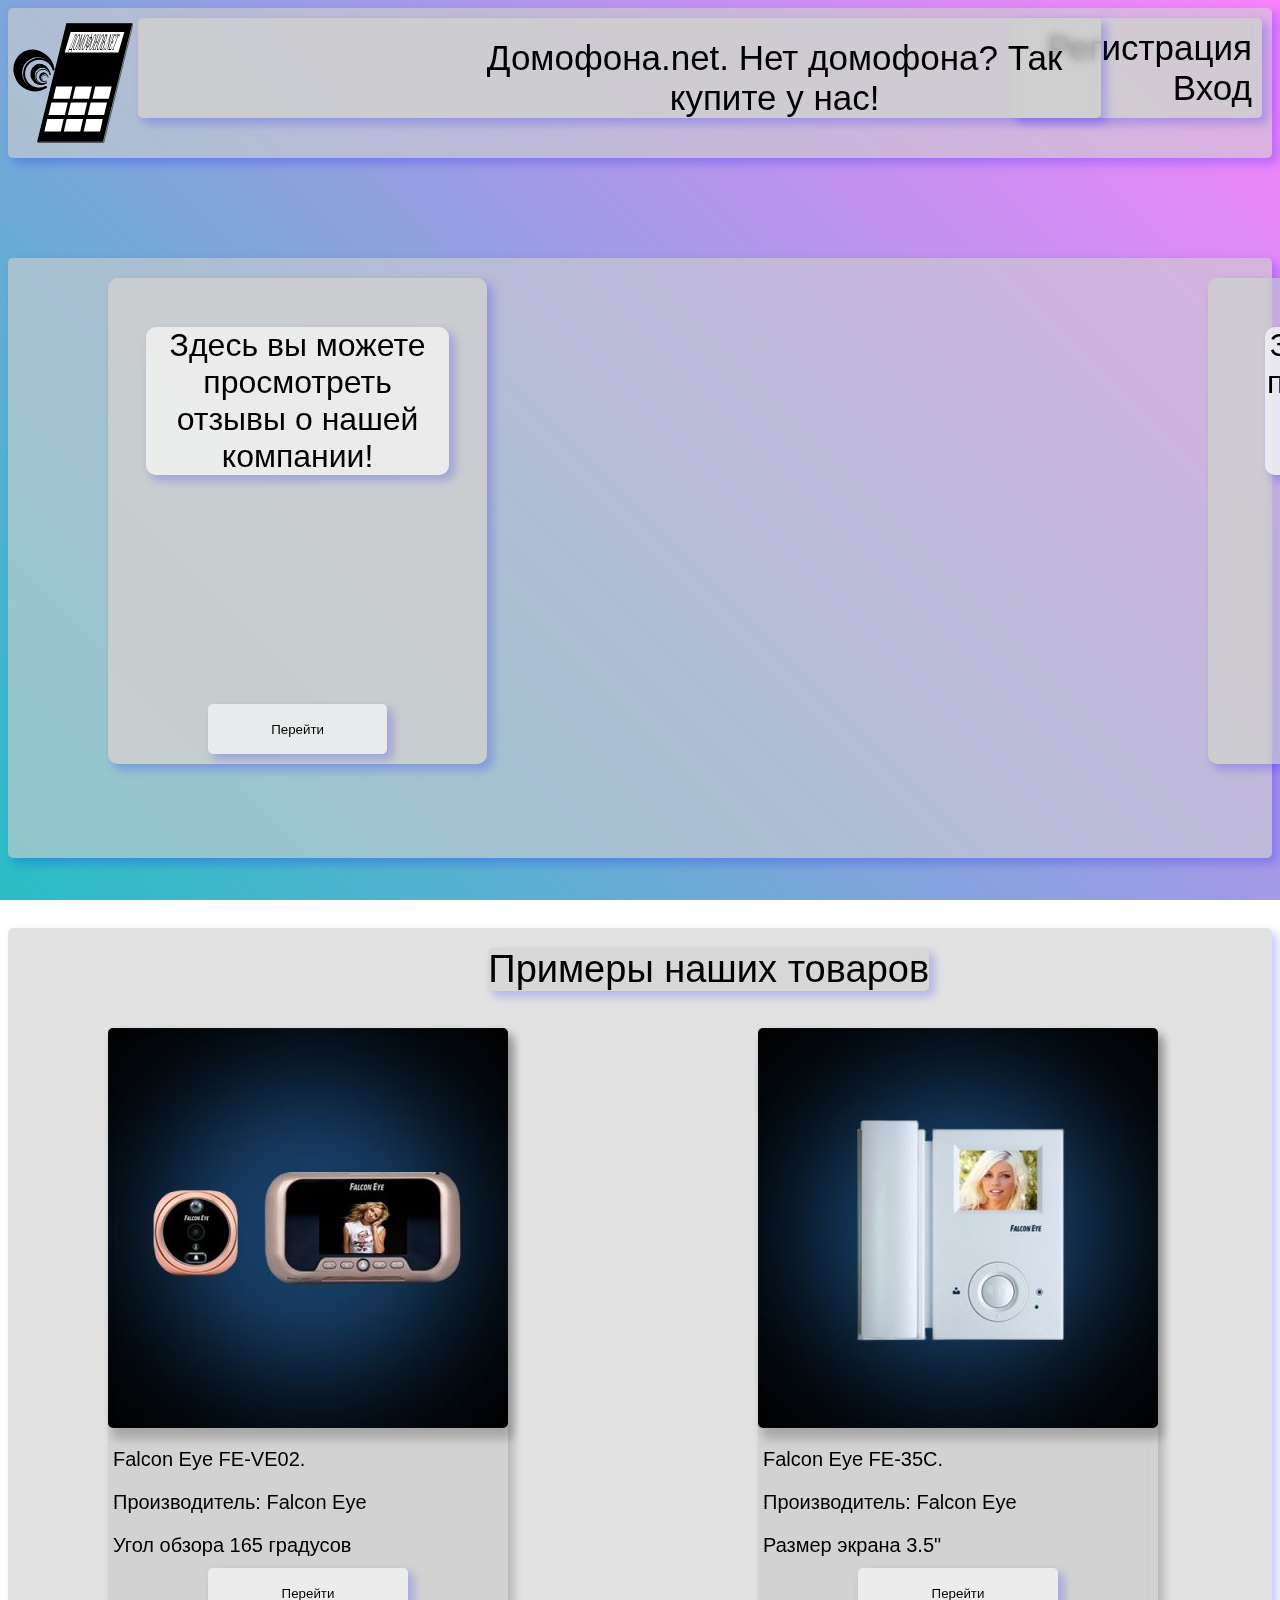
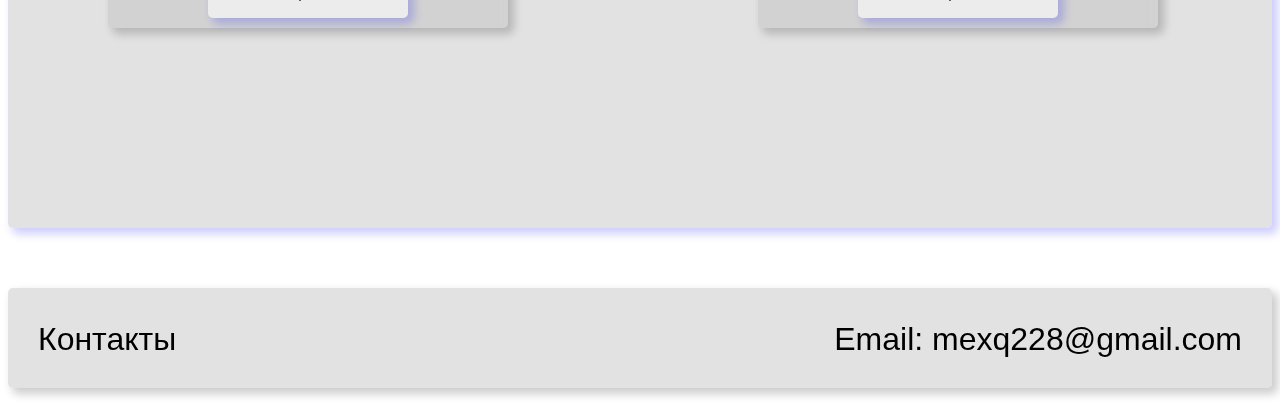
<file: index.html>
<!DOCTYPE HTML> 
<html lang=”ru”> 
		<head>
			<title> Домофона.net </title>
			<meta charset="utf-8">
			<meta name="vievport" content="width=device-width, initial-scale=1">
			<link rel="stylesheet" href="style/glavnayastil.css">
		</head>
	<body>
		<header class="boshka"> 
			<div class="logo_container">
				<a href="index.html"><img class="logo" src="pictures/logo.svg"></a>
			</div>
			<div class="avtor"> 
				<a class="reg" href="vhod/formarega.html"> Регистрация </a>
				<a class="vhod" href="vhod/formavhoda.html"> Вход </a> 
			</div>
			<div class="lozung_container">
				<a class="lozung">Домофона.net. Нет домофона? Так купите у нас!</a>
			</div>
		</header>
		
		<div class="baza">		
				<div class="otzivy">
					<div class="pereyti">
						<a href="otzivy.html"><button class="pnu"><span>Перейти</span></button></a>
					</div>
					<div class="vranye">
						Здесь вы можете просмотреть отзывы о нашей компании!
					</div>
				</div>
				<div class="uslugi">
					<div class="stuff">
						Здесь вы можете приобрести наши товары или услуги!
					</div>
					<a href="tovary.html"><button class="pnu"><span>Перейти</span></button></a>
				</div>
		</div>
	<div class="drugayabaza">
		<div class="examples-block"><a class="stuff-examples">Примеры наших товаров</a></div>
		<div class="stuff-1">
			<a class="about">Falcon Eye FE-VE02. <p>Производитель: Falcon Eye <p></p>Угол обзора 165 градусов</p>
			</a>
			<button class="pnu"><span>Перейти</span></button>
			<img class="stuff-foto"  title="Falcon Eye FE-VE02" src="pictures/1.jpg">
		</div>
		<div class="stuff-2">
			<a class="about-2">Falcon Eye FE-35С. <p>Производитель: Falcon Eye</p>  Размер экрана 3.5"</a>
			<button class="pnu"><span>Перейти</span></button>
			<img class="stuff-foto-2"  title="Falcon Eye FE-35С" src="pictures/2.jpg">
		</div>
		<div class="stuff-3">
			<a class="about-3">Falcon Eye FE-71С. <p>Производитель: Falcon Eye</p>  Размер экрана 7"</a>
			<button class="pnu"><span>Перейти</span></button>
			<img class="stuff-foto-3"  title="Falcon Eye FE-71C" src="pictures/3.jpg">
		</div>
	</div>
		<div class="podval_container">
			<footer class="podval">
				<div class="contacts_container">
					<a class="contacts" href="contacts.html">Контакты</a>
				</div>
				<div class="mail_container">
					<a class="mail" href="mailto:mexq228@gmail.com">Email: mexq228@gmail.com</a>
				</div>
			</footer>
		</div>
	</body>
</html>
</file>
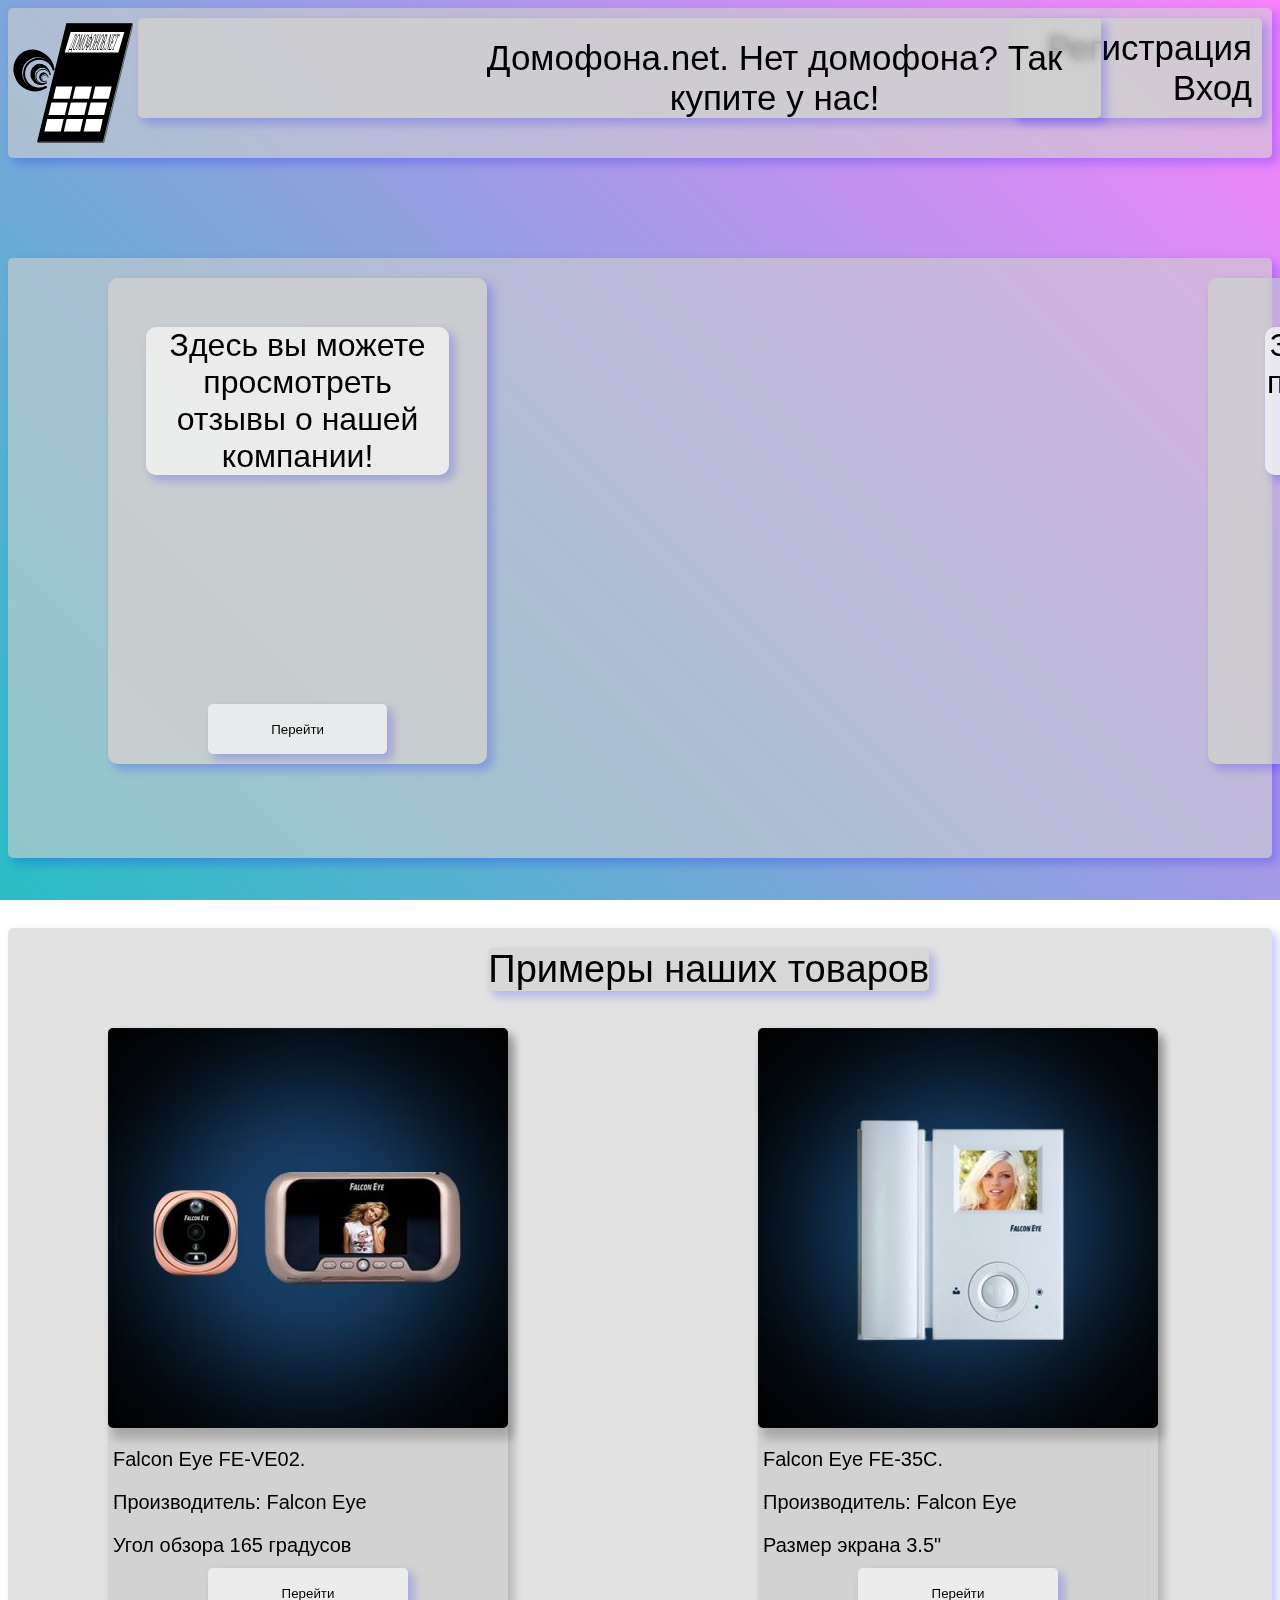
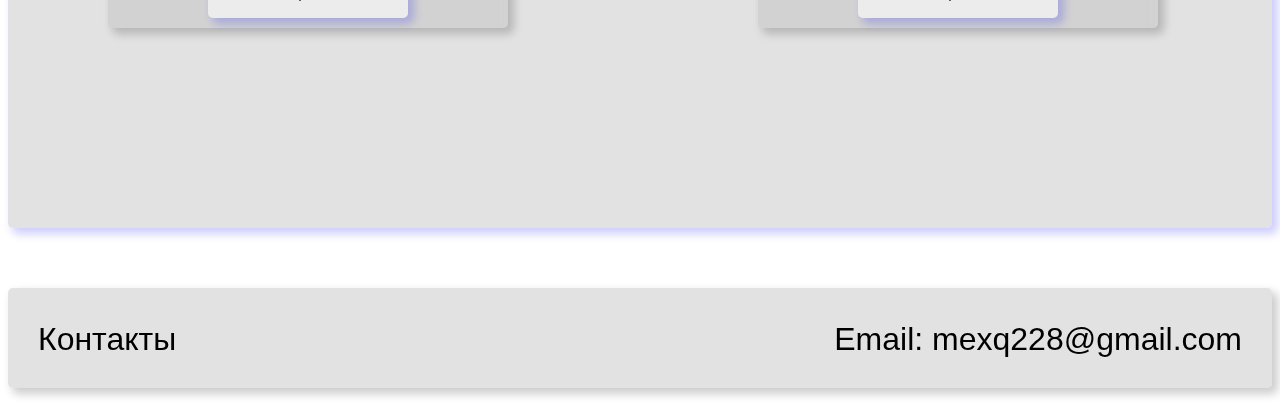
<file: glavnaya.html>
<!DOCTYPE HTML> 
<html lang=”ru”> 
		<head>
			<title> Домофона.net </title>
			<meta charset="utf-8">
			<meta name="vievport" content="width=device-width, initial-scale=1">
			<link rel="stylesheet" href="style/glavnayastil.css">
		</head>
	<body>
		<header class="boshka"> 
			<div class="logo_container">
				<a href="glavnaya.html"><img class="logo" src="pictures/logo.svg"></a>
			</div>
			<div class="avtor"> 
				<a class="reg" href="vhod/formarega.html"> Регистрация </a>
				<a class="vhod" href="vhod/formavhoda.html"> Вход </a> 
			</div>
			<div class="lozung_container">
				<a class="lozung">Домофона.net. Нет домофона? Так купите у нас!</a>
			</div>
		</header>
		
		<div class="baza">		
				<div class="otzivy">
					<div class="pereyti">
						<a href="otzivy.html"><button class="pnu"><span>Перейти</span></button></a>
					</div>
					<div class="vranye">
						Здесь вы можете просмотреть отзывы о нашей компании!
					</div>
				</div>
				<div class="uslugi">
					<div class="stuff">
						Здесь вы можете приобрести наши товары или услуги!
					</div>
					<a href="tovary.html"><button class="pnu"><span>Перейти</span></button></a>
				</div>
		</div>
	<div class="drugayabaza">
		<div class="examples-block"><a class="stuff-examples">Примеры наших товаров</a></div>
		<div class="stuff-1">
			<a class="about">Falcon Eye FE-VE02. <p>Производитель: Falcon Eye <p></p>Угол обзора 165 градусов</p>
			</a>
			<button class="pnu"><span>Перейти</span></button>
			<img class="stuff-foto"  title="Falcon Eye FE-VE02" src="pictures/1.jpg">
		</div>
		<div class="stuff-2">
			<a class="about-2">Falcon Eye FE-35С. <p>Производитель: Falcon Eye</p>  Размер экрана 3.5"</a>
			<button class="pnu"><span>Перейти</span></button>
			<img class="stuff-foto-2"  title="Falcon Eye FE-35С" src="pictures/2.jpg">
		</div>
		<div class="stuff-3">
			<a class="about-3">Falcon Eye FE-71С. <p>Производитель: Falcon Eye</p>  Размер экрана 7"</a>
			<button class="pnu"><span>Перейти</span></button>
			<img class="stuff-foto-3"  title="Falcon Eye FE-71C" src="pictures/3.jpg">
		</div>
	</div>
		<div class="podval_container">
			<footer class="podval">
				<div class="contacts_container">
					<a class="contacts" href="contacts.html">Контакты</a>
				</div>
				<div class="mail_container">
					<a class="mail" href="mailto:mexq228@gmail.com">Email: mexq228@gmail.com</a>
				</div>
			</footer>
		</div>
	</body>
</html>
</file>
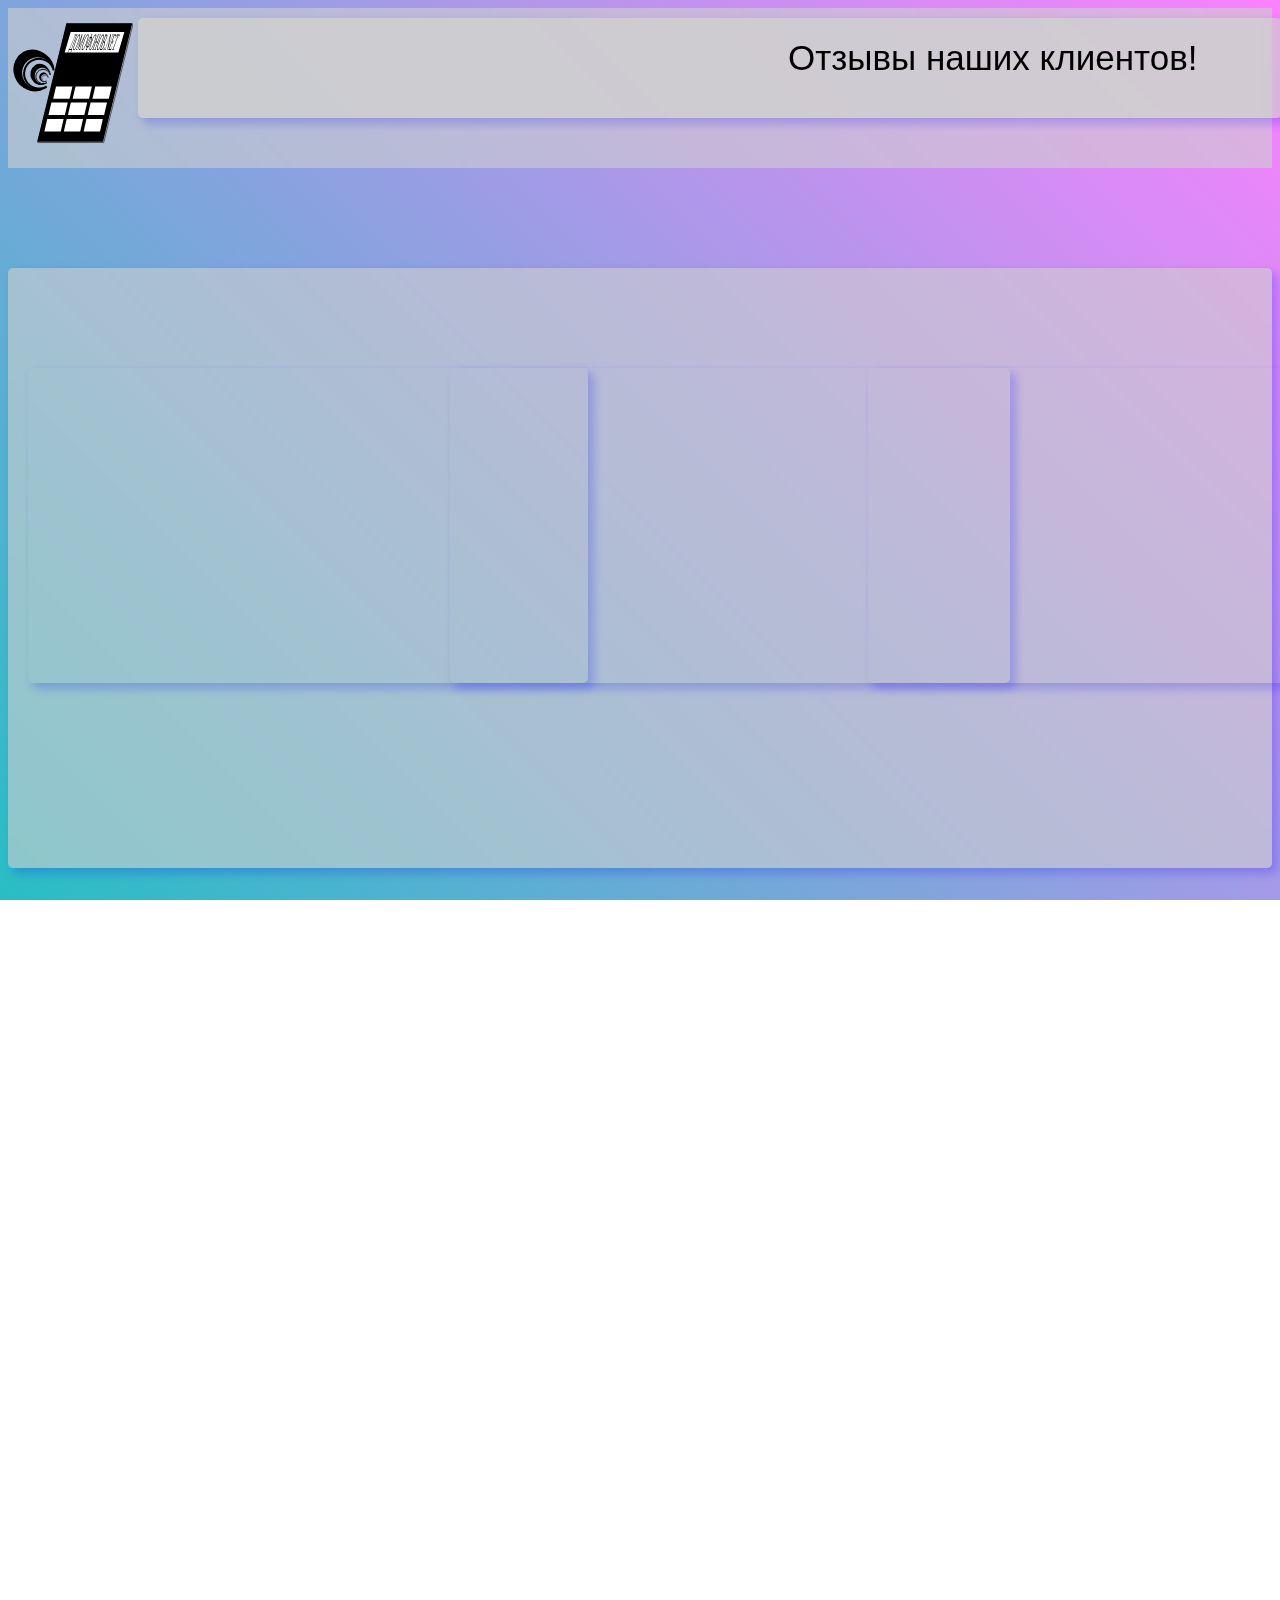
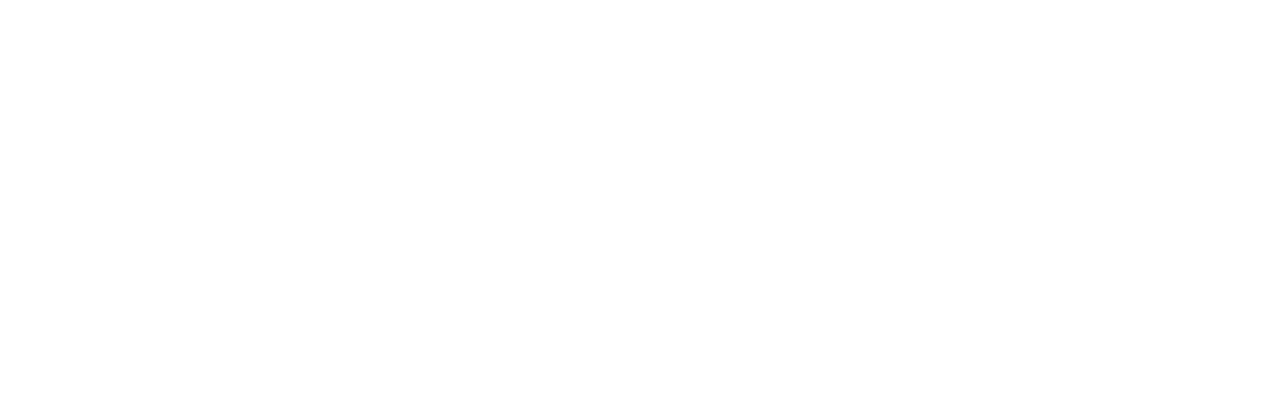
<file: otzivy.html>
<html>
    <head>
        <title>Отзывы</title>
        <link rel="stylesheet" href="style/otzivystil.css">
    </head>
    <body>
        <header class="boshka"> 
			<div class="logo_container">
				<a href="glavnaya.html"><img class="logo" src="pictures/logo.svg"></a>
			</div>
			<div class="lozung_container">
				<a class="lozung">Отзывы наших клиентов!</a>
			</div>
		</header>
        <div class="baza">
            <iframe class = "otziv_1" width="560" height="315" src="https://www.youtube.com/embed/M4RITqjEacM" title="YouTube video player" frameborder="0" allow="accelerometer; autoplay; clipboard-write; encrypted-media; gyroscope; picture-in-picture; web-share" allowfullscreen></iframe>
            <iframe class = "otziv_2" width="560" height="315" src="https://www.youtube.com/embed/glgzk1x5PNs" title="YouTube video player" frameborder="0" allow="accelerometer; autoplay; clipboard-write; encrypted-media; gyroscope; picture-in-picture; web-share" allowfullscreen></iframe>
            <iframe class = "otziv_3" width="560" height="315" src="https://www.youtube.com/embed/QBgJRgWFVwU" title="YouTube video player" frameborder="0" allow="accelerometer; autoplay; clipboard-write; encrypted-media; gyroscope; picture-in-picture; web-share" allowfullscreen></iframe>
        </div>
    </body>
</html>
</file>
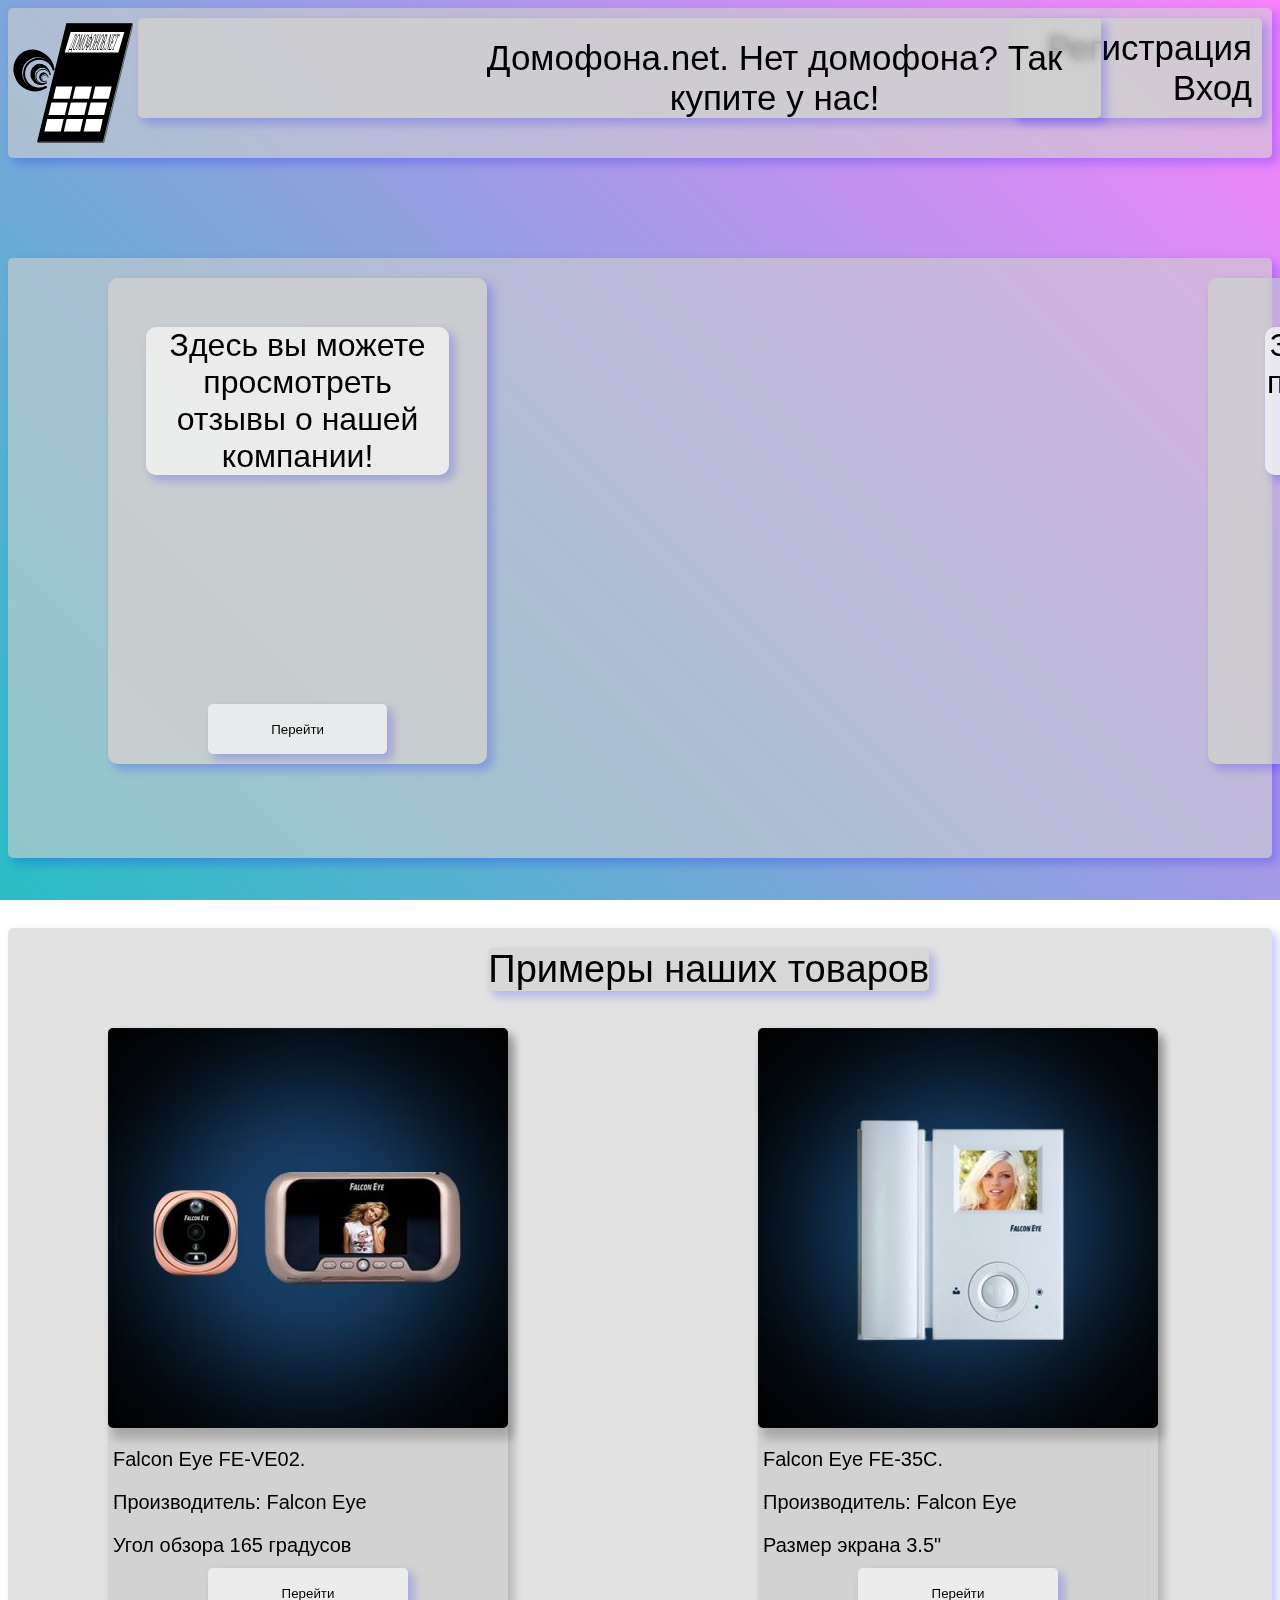
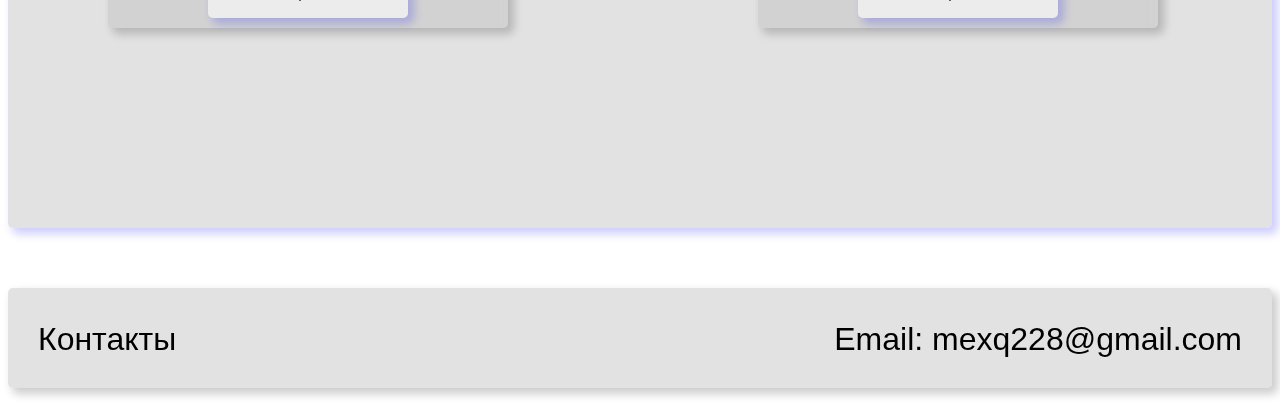
<file: docs/glavnaya.html>
<!DOCTYPE HTML> 
<html lang=”ru”> 
		<head>
			<title> Домофона.net </title>
			<meta charset="utf-8">
			<meta name="vievport" content="width=device-width, initial-scale=1">
			<link rel="stylesheet" href="style/glavnayastil.css">
		</head>
	<body>
		<header class="boshka"> 
			<div class="logo_container">
				<a href="glavnaya.html"><img class="logo" src="pictures/logo.svg"></a>
			</div>
			<div class="avtor"> 
				<a class="reg" href="vhod/formarega.html"> Регистрация </a>
				<a class="vhod" href="vhod/formavhoda.html"> Вход </a> 
			</div>
			<div class="lozung_container">
				<a class="lozung">Домофона.net. Нет домофона? Так купите у нас!</a>
			</div>
		</header>
		
		<div class="baza">		
				<div class="otzivy">
					<div class="pereyti">
						<a href="otzivy.html"><button class="pnu"><span>Перейти</span></button></a>
					</div>
					<div class="vranye">
						Здесь вы можете просмотреть отзывы о нашей компании!
					</div>
				</div>
				<div class="uslugi">
					<div class="stuff">
						Здесь вы можете приобрести наши товары или услуги!
					</div>
					<a href="tovary.html"><button class="pnu"><span>Перейти</span></button></a>
				</div>
		</div>
	<div class="drugayabaza">
		<div class="examples-block"><a class="stuff-examples">Примеры наших товаров</a></div>
		<div class="stuff-1">
			<a class="about">Falcon Eye FE-VE02. <p>Производитель: Falcon Eye <p></p>Угол обзора 165 градусов</p>
			</a>
			<button class="pnu"><span>Перейти</span></button>
			<img class="stuff-foto"  title="Falcon Eye FE-VE02" src="pictures/1.jpg">
		</div>
		<div class="stuff-2">
			<a class="about-2">Falcon Eye FE-35С. <p>Производитель: Falcon Eye</p>  Размер экрана 3.5"</a>
			<button class="pnu"><span>Перейти</span></button>
			<img class="stuff-foto-2"  title="Falcon Eye FE-35С" src="pictures/2.jpg">
		</div>
		<div class="stuff-3">
			<a class="about-3">Falcon Eye FE-71С. <p>Производитель: Falcon Eye</p>  Размер экрана 7"</a>
			<button class="pnu"><span>Перейти</span></button>
			<img class="stuff-foto-3"  title="Falcon Eye FE-71C" src="pictures/3.jpg">
		</div>
	</div>
		<div class="podval_container">
			<footer class="podval">
				<div class="contacts_container">
					<a class="contacts" href="contacts.html">Контакты</a>
				</div>
				<div class="mail_container">
					<a class="mail" href="mailto:mexq228@gmail.com">Email: mexq228@gmail.com</a>
				</div>
			</footer>
		</div>
	</body>
</html>
</file>
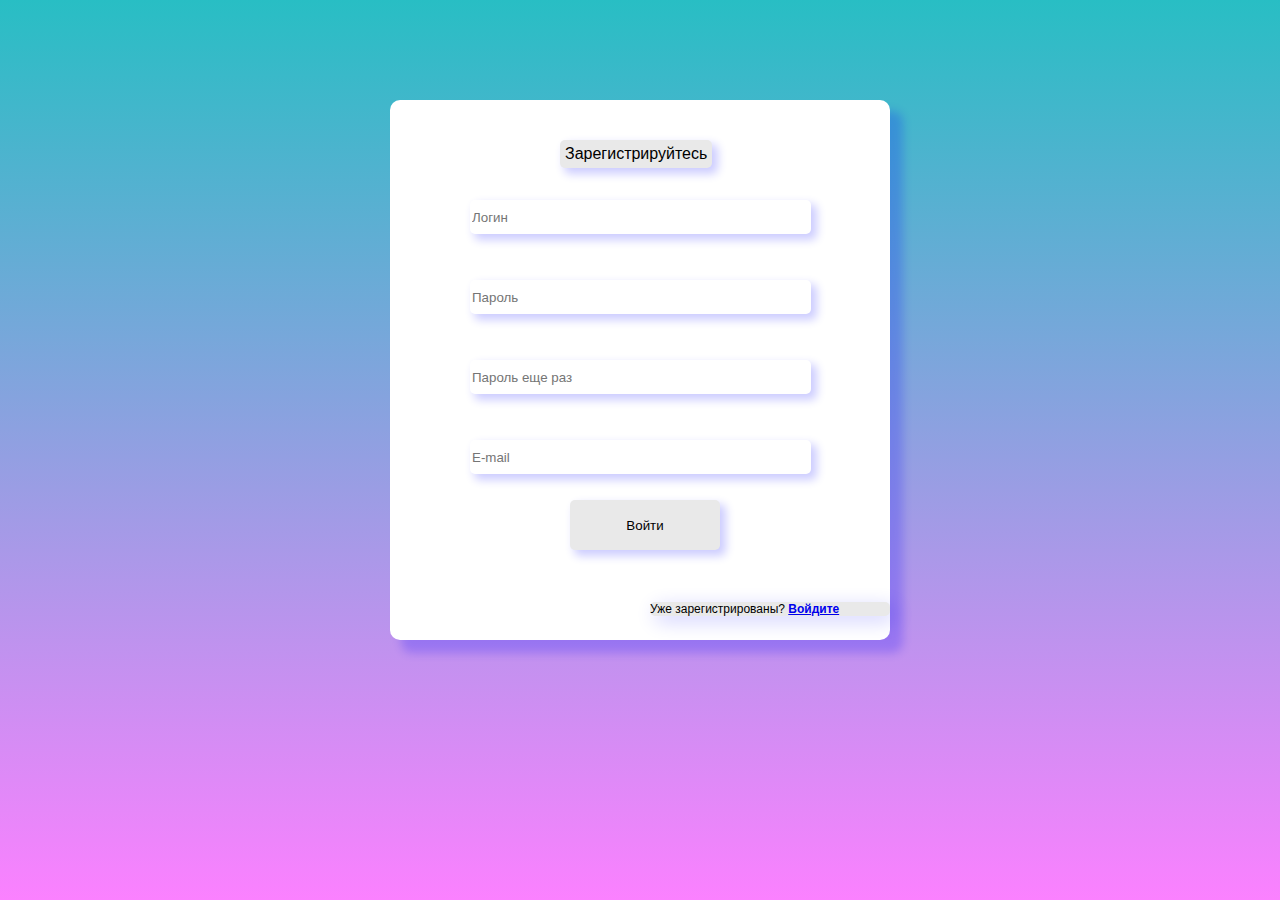
<file: vhod/formarega.html>
<!DOCTYPE html>
<html>
 <head>
  <meta charset="utf-8">
  <title>Градиент</title>
  <link rel="stylesheet" href="stilvrega.css">
  <style>
  </style>
 </head>
 <body>
  <div class="pole">
    <div class="polelogin"><input class ="login" type="login" placeholder="Логин" size="40"></div>  
    <div class="poleparol"><input class ="parol" type="password" placeholder="Пароль" size="40"></div>
    <div class="parolx2"><input class ="parolx2_2" type="password" placeholder="Пароль еще раз" size="40"></div>
    <div class="pochta"><input class ="pochta_2" type="email" placeholder="E-mail" size="40"></div>
    <button class="submit"><span>Войти</span></button>
    <div class="smesharik">Уже зарегистрированы? <a class="ssilka" href="formavhoda.html">Войдите</a></div>
    <div class="nadpis"> Зарегистрируйтесь</div>
  </div>
 </body>
</html>
</file>
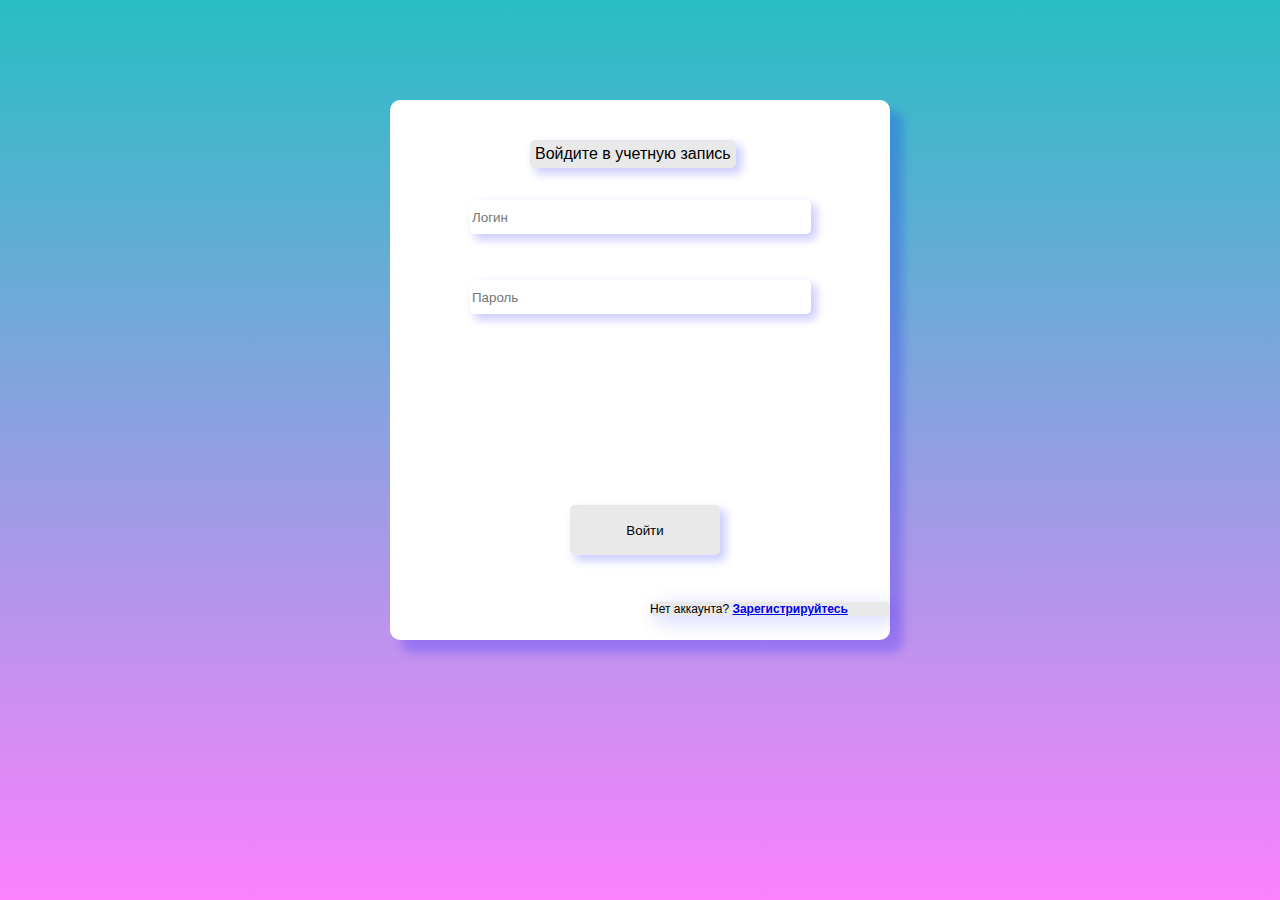
<file: vhod/formavhoda.html>
<!DOCTYPE html>
<html>
 <head>
  <meta charset="utf-8">
  <title>Градиент</title>
  <link rel="stylesheet" href="stilvhoda.css">
  <style>
  </style>
 </head>
 <body>
  <div class="pole">
    <div class="polelogin"><input class ="login" type="login" placeholder="Логин" size="40"></div>  
    <div class="poleparol"><input class ="parol" type="password" placeholder="Пароль" size="40"></div>
    <button class="submit"><span>Войти</span></button>
    <div class="smesharik">Нет аккаунта? <a class="ssilka" href="formarega.html">Зарегистрируйтесь</a></div>
    <div class="nadpis"> Войдите в учетную запись</div>
  </div>
 </body>
</html>
</file>
<file: style/glavnayastil.css>
html{
	scroll-behavior: smooth;
}
*{
	box-sizing: border-box;
}

body {
	font-family: Verdana, Geneva, Tahoma, sans-serif;
	background: linear-gradient(45deg, #28bec4, #fb81ff) fixed;
	height: 2000px;
}

header {
	background-color: #e9e9e9;
	padding: 30px;
	text-align: center;
	font-size: 35px;
	color: white;
	background-color: rgba(206,206,206, .6);
	backdrop-filter: blur(5px);
	position: relative;
	text-align: center;
  justify-content: center;
}
.reg {
	margin: 0;
	color: rgb(0, 0, 0);
	font-family: Verdana, Geneva, Tahoma, sans-serif;
	font-size: 35px;
	position: absolute;
	right: 10px;
	top: 10px;
	align-content: center;
  
  text-decoration: none;
}
.vhod{
	margin: 0;
	color: rgb(0, 0, 0);
	font-family: Verdana, Geneva, Tahoma, sans-serif;
	font-size: 35px;
	position: absolute;
	right: 10px;
	top: 50px;
	align-content: center;
  text-align: center;
  justify-content: center;
  text-decoration: none;
	
}

.baza{
	height: 600px;
	position: relative;
	box-shadow: 5px 5px 10px 1px rgba(0, 0, 255, .2);
	border-radius: 5px;
	top: 100px;
	background-color: rgba(206,206,206, .6);
	backdrop-filter: blur(5px);
}

.avtor{
  box-shadow: 5px 5px 10px 1px rgba(0, 0, 255, .2);
  border-radius: 5px;
  border: none;
  margin: 0;
  font-size: 35px;
  position: absolute;
  right: 10px;
  top: 10px;
  width: 250px;
  height: 100px;
  background-color: rgba(206,206,206, .6);
  backdrop-filter: blur(5px);
  align-content: center;
  text-align: center;
  justify-content: center;
}

.boshka{
	background-color: rgba(206,206,206, .6);
	backdrop-filter: blur(5px);
	
	border: none;
	box-shadow: 5px 5px 10px 1px rgba(0, 0, 255, .2);
	height: 150px;
	border-radius: 5px;
}

.lozung_container {
	background-color: rgba(206,206,206, .6);
	backdrop-filter: blur(5px);
	color: black;
	font-family: Verdana, Geneva, Tahoma, sans-serif;
	box-shadow: 5px 5px 10px 1px rgba(0, 0, 255, .2);
	border-radius: 5px;
	border: none;
	width: 80%;
	height: 100px;
	top: -20px;
	position: relative;	
	left: 100px;
}
.lozung{
	position: absolute;
	top: 20px;
	left: 310px;
}

.otzivy{
	background-color: rgba(206,206,206, .6);
	backdrop-filter: blur(5px);
	position: absolute;
	
	top: 20px;
	height: 81%;
	width: 30%;
	left: 100px;
	
	border-radius: 10px;
	box-shadow: 5px 5px 10px 1px rgba(0, 0, 255, .2);
}

.vranye {
	background-color: rgba(255, 255, 255, 0.6);
	backdrop-filter: blur(5px);
	position: absolute;
	border-radius: 10px;
	box-shadow: 5px 5px 10px 1px rgba(0, 0, 255, .2);
	
	top: 10%;
	width: 80%;
	margin-left: 10%;
	font-size: 32px;
	align-items: center;
	text-align: center;
}

.uslugi{
	position: absolute;
	background-color: rgba(206,206,206, .6);
	backdrop-filter: blur(5px);
	top: 20px;
	height: 81%;
	width: 30%;
	left: 1200px;
	border-radius: 10px;
	box-shadow: 5px 5px 10px 1px rgba(0, 0, 255, .2);
}

.stuff {
	position: absolute;
	border-radius: 10px;
	box-shadow: 5px 5px 10px 1px rgba(0, 0, 255, .2);
	background-color: rgba(255, 255, 255, 0.6);
	backdrop-filter: blur(5px);
	top: 10%;
	width: 70%;
	align-items: center;
	text-align: center;
	font-size: 32px;
	margin-left: 15%;
}

.pnu{
	position: absolute;
	bottom: 10px;
	right: 100px;
	left: 100px;
	margin: auto;
	border: none;
	border-radius: 5px;
	box-shadow: 5px 5px 10px 1px rgba(0, 0, 255, .2);
	background-color: rgba(255, 255, 255, 0.6);
	height: 50px;
}

.pnu span {
	cursor: pointer;
	display: inline-block;
	position: relative;
	transition: 0.2s;
}
  
.pnu span:after {
	content: '\00bb';
	position: absolute;
	opacity: 0;
	top: 0;
	right: -20px;
	transition: 0.5s;
}
  
.pnu:hover span {
	padding-right: 25px;
}
  
.pnu:hover span:after {
	opacity: 1;
	right: 0;
}
.drugayabaza{
	background-color: rgba(206,206,206, .6);
	backdrop-filter: blur(5px);
	position: relative;
	top: 170px;
	box-shadow: 5px 5px 10px 1px rgba(0, 0, 255, .2);
	border-radius: 5px;
	height: 900px;
	
	
}

.examples-block{
	top: 20px;
	margin-left: 38%;
	position: absolute;
	background-color: rgba(255, 255, 255, 0);
	backdrop-filter: blur(5px);
	box-shadow: 5px 5px 10px 1px rgba(0, 0, 255, .2);
	border-radius: 5px;
}
.stuff-examples{
	font-size: 38px;
}

.stuff-1{
	position: absolute;
	left: 100px;
	top: 100px;
	background-color: rgba(206,206,206, .6);
	backdrop-filter: blur(5px);
	height: 600px;
	border-radius: 5px;
	box-shadow: 5px 5px 10px 1px rgba(0, 0, 0, 0.2);
}
.stuff-foto{
	box-shadow: 5px 10px 10px 1px rgba(0, 0, 0, 0.2);
	border-radius: 5px;
}

.stuff-2{
	position: absolute;
	left: 750px;
	top: 100px;
	background-color: rgba(206,206,206, .6);
	backdrop-filter: blur(5px);
	height: 600px;
	border-radius: 5px;
	box-shadow: 5px 5px 10px 1px rgba(0, 0, 0, 0.2);
}
.stuff-foto-2{
	box-shadow: 5px 10px 10px 1px rgba(0, 0, 0, 0.2);
	border-radius: 5px;
}

.about{
	position: absolute;
	top: 70%;
	font-size: 20px;
	left: 5px;
}

.about-2{
	position: absolute;
	top: 70%;
	font-size: 20px;
	left: 5px;
}
.stuff-3{
	position: absolute;
	left: 1350px;
	top: 100px;
	background-color: rgba(206,206,206, .6);
	backdrop-filter: blur(5px);
	height: 600px;
	border-radius: 5px;
	box-shadow: 5px 5px 10px 1px rgba(0, 0, 0, 0.2);
}

.about-3{
	position: absolute;
	top: 70%;
	font-size: 20px;
	left: 5px;
}

.podval_container{
	position: relative;
	bottom: -230px;
	background-color: rgba(206,206,206, .6);
	backdrop-filter: blur(5px);
	padding-bottom: 100px;
	box-shadow: 5px 5px 10px 1px rgba(0, 0, 0, 0.2);
	border-radius: 5px;
}
.contacts{
	text-decoration: none;
	font-size: 32px;
	color: black;
}
.contacts_container{
	position: absolute;
	bottom: 30px;
	left: 30px;
}
.mail_container{
	position: absolute;
	right: 30px;
	bottom: 30px;
}

.mail{
	text-decoration: none;
	font-size: 32px;
	color: black;
}
.logo_container{
	position: absolute;
	padding: 0;
	margin: 0;
	top:0px;
	left:0px;
}
.logo{
	position: absolute;
	width: 120px;
	height: 150px;
	left:5px;
	padding: 0;
	margin: 0;
	top: 0;
}
</file>
<file: style/otzivystil.css>
html{
	scroll-behavior: smooth;
}
*{
	box-sizing: border-box;
}

body {
	font-family: Verdana, Geneva, Tahoma, sans-serif;
	background: linear-gradient(45deg, #28bec4, #fb81ff) fixed;
	height: 2000px;
}
.lozung_container {
	background-color: rgba(206,206,206, .6);
	backdrop-filter: blur(5px);
	color: black;
	font-family: Verdana, Geneva, Tahoma, sans-serif;
	box-shadow: 5px 5px 10px 1px rgba(0, 0, 255, .2);
	border-radius: 5px;
	border: none;
	width: 95%;
	height: 100px;
	top: -20px;
	position: relative;	
	left: 100px;
    align-content: center;
  text-align: center;
  justify-content: center;
}
.lozung{
	position: absolute;
	top: 20px;
	left: 650px;
    align-content: center;
    text-align: center;
    justify-content: center;
}

header {
	background-color: #e9e9e9;
	padding: 30px;
	text-align: center;
	font-size: 35px;
	color: white;
	background-color: rgba(206,206,206, .6);
	backdrop-filter: blur(5px);
	position: relative;
	text-align: center;
  justify-content: center;
}
.baza{
	height: 600px;
	position: relative;
	box-shadow: 5px 5px 10px 1px rgba(0, 0, 255, .2);
	border-radius: 5px;
	top: 100px;
	background-color: rgba(206,206,206, .6);
	backdrop-filter: blur(5px);
}
.logo_container{
	position: absolute;
	padding: 0;
	margin: 0;
	top:0px;
	left:0px;
}
.logo{
	position: absolute;
	width: 120px;
	height: 150px;
	left:5px;
	padding: 0;
	margin: 0;
	top: 0;
}
.otziv_1{
    position: absolute;
    box-shadow: 5px 5px 10px 1px rgba(0, 0, 255, .2);
	border-radius: 5px;
    top: 100px;
    left: 20px;
    border: none;
}
.otziv_2{
    position: absolute;
    box-shadow: 5px 5px 10px 1px rgba(0, 0, 255, .2);
	border-radius: 5px;
    top: 100px;
    left: 35%;
    border: none;
}
.otziv_3{
    position: absolute;
    box-shadow: 5px 5px 10px 1px rgba(0, 0, 255, .2);
	border-radius: 5px;
    top: 100px;
    left: 68%;
    border: none;
}
</file>
<file: docs/style/glavnayastil.css>
html{
	scroll-behavior: smooth;
}
*{
	box-sizing: border-box;
}

body {
	font-family: Verdana, Geneva, Tahoma, sans-serif;
	background: linear-gradient(45deg, #28bec4, #fb81ff) fixed;
	height: 2000px;
}

header {
	background-color: #e9e9e9;
	padding: 30px;
	text-align: center;
	font-size: 35px;
	color: white;
	background-color: rgba(206,206,206, .6);
	backdrop-filter: blur(5px);
	position: relative;
	text-align: center;
  justify-content: center;
}
.reg {
	margin: 0;
	color: rgb(0, 0, 0);
	font-family: Verdana, Geneva, Tahoma, sans-serif;
	font-size: 35px;
	position: absolute;
	right: 10px;
	top: 10px;
	align-content: center;
  
  text-decoration: none;
}
.vhod{
	margin: 0;
	color: rgb(0, 0, 0);
	font-family: Verdana, Geneva, Tahoma, sans-serif;
	font-size: 35px;
	position: absolute;
	right: 10px;
	top: 50px;
	align-content: center;
  text-align: center;
  justify-content: center;
  text-decoration: none;
	
}

.baza{
	height: 600px;
	position: relative;
	box-shadow: 5px 5px 10px 1px rgba(0, 0, 255, .2);
	border-radius: 5px;
	top: 100px;
	background-color: rgba(206,206,206, .6);
	backdrop-filter: blur(5px);
}

.avtor{
  box-shadow: 5px 5px 10px 1px rgba(0, 0, 255, .2);
  border-radius: 5px;
  border: none;
  margin: 0;
  font-size: 35px;
  position: absolute;
  right: 10px;
  top: 10px;
  width: 250px;
  height: 100px;
  background-color: rgba(206,206,206, .6);
  backdrop-filter: blur(5px);
  align-content: center;
  text-align: center;
  justify-content: center;
}

.boshka{
	background-color: rgba(206,206,206, .6);
	backdrop-filter: blur(5px);
	
	border: none;
	box-shadow: 5px 5px 10px 1px rgba(0, 0, 255, .2);
	height: 150px;
	border-radius: 5px;
}

.lozung_container {
	background-color: rgba(206,206,206, .6);
	backdrop-filter: blur(5px);
	color: black;
	font-family: Verdana, Geneva, Tahoma, sans-serif;
	box-shadow: 5px 5px 10px 1px rgba(0, 0, 255, .2);
	border-radius: 5px;
	border: none;
	width: 80%;
	height: 100px;
	top: -20px;
	position: relative;	
	left: 100px;
}
.lozung{
	position: absolute;
	top: 20px;
	left: 310px;
}

.otzivy{
	background-color: rgba(206,206,206, .6);
	backdrop-filter: blur(5px);
	position: absolute;
	
	top: 20px;
	height: 81%;
	width: 30%;
	left: 100px;
	
	border-radius: 10px;
	box-shadow: 5px 5px 10px 1px rgba(0, 0, 255, .2);
}

.vranye {
	background-color: rgba(255, 255, 255, 0.6);
	backdrop-filter: blur(5px);
	position: absolute;
	border-radius: 10px;
	box-shadow: 5px 5px 10px 1px rgba(0, 0, 255, .2);
	
	top: 10%;
	width: 80%;
	margin-left: 10%;
	font-size: 32px;
	align-items: center;
	text-align: center;
}

.uslugi{
	position: absolute;
	background-color: rgba(206,206,206, .6);
	backdrop-filter: blur(5px);
	top: 20px;
	height: 81%;
	width: 30%;
	left: 1200px;
	border-radius: 10px;
	box-shadow: 5px 5px 10px 1px rgba(0, 0, 255, .2);
}

.stuff {
	position: absolute;
	border-radius: 10px;
	box-shadow: 5px 5px 10px 1px rgba(0, 0, 255, .2);
	background-color: rgba(255, 255, 255, 0.6);
	backdrop-filter: blur(5px);
	top: 10%;
	width: 70%;
	align-items: center;
	text-align: center;
	font-size: 32px;
	margin-left: 15%;
}

.pnu{
	position: absolute;
	bottom: 10px;
	right: 100px;
	left: 100px;
	margin: auto;
	border: none;
	border-radius: 5px;
	box-shadow: 5px 5px 10px 1px rgba(0, 0, 255, .2);
	background-color: rgba(255, 255, 255, 0.6);
	height: 50px;
}

.pnu span {
	cursor: pointer;
	display: inline-block;
	position: relative;
	transition: 0.2s;
}
  
.pnu span:after {
	content: '\00bb';
	position: absolute;
	opacity: 0;
	top: 0;
	right: -20px;
	transition: 0.5s;
}
  
.pnu:hover span {
	padding-right: 25px;
}
  
.pnu:hover span:after {
	opacity: 1;
	right: 0;
}
.drugayabaza{
	background-color: rgba(206,206,206, .6);
	backdrop-filter: blur(5px);
	position: relative;
	top: 170px;
	box-shadow: 5px 5px 10px 1px rgba(0, 0, 255, .2);
	border-radius: 5px;
	height: 900px;
	
	
}

.examples-block{
	top: 20px;
	margin-left: 38%;
	position: absolute;
	background-color: rgba(255, 255, 255, 0);
	backdrop-filter: blur(5px);
	box-shadow: 5px 5px 10px 1px rgba(0, 0, 255, .2);
	border-radius: 5px;
}
.stuff-examples{
	font-size: 38px;
}

.stuff-1{
	position: absolute;
	left: 100px;
	top: 100px;
	background-color: rgba(206,206,206, .6);
	backdrop-filter: blur(5px);
	height: 600px;
	border-radius: 5px;
	box-shadow: 5px 5px 10px 1px rgba(0, 0, 0, 0.2);
}
.stuff-foto{
	box-shadow: 5px 10px 10px 1px rgba(0, 0, 0, 0.2);
	border-radius: 5px;
}

.stuff-2{
	position: absolute;
	left: 750px;
	top: 100px;
	background-color: rgba(206,206,206, .6);
	backdrop-filter: blur(5px);
	height: 600px;
	border-radius: 5px;
	box-shadow: 5px 5px 10px 1px rgba(0, 0, 0, 0.2);
}
.stuff-foto-2{
	box-shadow: 5px 10px 10px 1px rgba(0, 0, 0, 0.2);
	border-radius: 5px;
}

.about{
	position: absolute;
	top: 70%;
	font-size: 20px;
	left: 5px;
}

.about-2{
	position: absolute;
	top: 70%;
	font-size: 20px;
	left: 5px;
}
.stuff-3{
	position: absolute;
	left: 1350px;
	top: 100px;
	background-color: rgba(206,206,206, .6);
	backdrop-filter: blur(5px);
	height: 600px;
	border-radius: 5px;
	box-shadow: 5px 5px 10px 1px rgba(0, 0, 0, 0.2);
}

.about-3{
	position: absolute;
	top: 70%;
	font-size: 20px;
	left: 5px;
}

.podval_container{
	position: relative;
	bottom: -230px;
	background-color: rgba(206,206,206, .6);
	backdrop-filter: blur(5px);
	padding-bottom: 100px;
	box-shadow: 5px 5px 10px 1px rgba(0, 0, 0, 0.2);
	border-radius: 5px;
}
.contacts{
	text-decoration: none;
	font-size: 32px;
	color: black;
}
.contacts_container{
	position: absolute;
	bottom: 30px;
	left: 30px;
}
.mail_container{
	position: absolute;
	right: 30px;
	bottom: 30px;
}

.mail{
	text-decoration: none;
	font-size: 32px;
	color: black;
}
.logo_container{
	position: absolute;
	padding: 0;
	margin: 0;
	top:0px;
	left:0px;
}
.logo{
	position: absolute;
	width: 120px;
	height: 150px;
	left:5px;
	padding: 0;
	margin: 0;
	top: 0;
}
</file>
<file: vhod/stilvrega.css>
body { 
  background: linear-gradient(#28bec4, #fb81ff) fixed;
 }
 .pole {
  width: 500px; 
  margin: auto; 
  min-height: 60%;
  background: #fff; 
  position: absolute;
  right: 0;
  left: 0;
  top: 100px;
  box-shadow: 12px 12px 10px 1px rgba(0, 0, 255, .2);
  border-radius: 10px;
 }

 .nadpis{
  font-family: Verdana, Geneva, Tahoma, sans-serif;
  position: absolute;
  left:170px;
  top: 40px;
  padding: 5px;
  height: 50px 50px;
  background: #e9e9e9;
  border-radius: 5px;
  box-shadow: 5px 5px 10px 1px rgba(0, 0, 255, .2);
  border: none;
 }

 .login {
  height: 32px;
  font-family: Verdana, Geneva, Tahoma, sans-serif;
  box-shadow: 5px 5px 10px 1px rgba(0, 0, 255, .2);
  outline: none;
  border-radius: 5px;
  border: none;
 }
 .parol {
  height: 32px;
  font-family: Verdana, Geneva, Tahoma, sans-serif;
  box-shadow: 5px 5px 10px 1px rgba(0, 0, 255, .2);
  outline: none;
  border-radius: 5px;
  border: none;
 }

 .polelogin {
  position: absolute;
  right: 0;
  left:80px;
  top: 100px;
  border: none;
 }
 .poleparol {
  position: absolute;
  right: 0;
  left: 80px;
  top: 180px;
  border: none;
 }
 .submit {
  position: absolute;
  left: 180px;
  top: 400px;
  width: 150px;
  height: 50px;
  cursor: pointer;
  box-shadow: 5px 5px 10px 1px rgba(0, 0, 255, .2);
  border-radius: 5px;
  border: none;
  background: #e9e9e9;
 }
 .submit span {
  cursor: pointer;
  display: inline-block;
  position: relative;
  transition: 0.2s;
}

.submit span:after {
  content: '\00bb';
  position: absolute;
  opacity: 0;
  top: 0;
  right: -20px;
  transition: 0.5s;
}

.submit:hover span {
  padding-right: 25px;
}

.submit:hover span:after {
  opacity: 1;
  right: 0;
}

.smesharik {
  position: absolute;
  right: 0;
  left:260px;
  top: 93%;
  box-shadow: 5px 5px 20px 0px rgba(0, 0, 255, .2);
  outline: none;
  font-size: 12px;
  font-family: Verdana, Geneva, Tahoma, sans-serif;
  border-radius: 5px;
  border: none;
  background: #e9e9e9;

}

.ssilka {
  font-family: Verdana, Geneva, Tahoma, sans-serif;
  font-weight: bold;
}

.parolx2 {
  position: absolute;
  right: 0;
  left:80px;
  top: 260px;
  border: none;
 }

 .parolx2_2 {
  height: 32px;
  font-family: Verdana, Geneva, Tahoma, sans-serif;
  box-shadow: 5px 5px 10px 1px rgba(0, 0, 255, .2);
  outline: none;
  border-radius: 5px;
  border: none;
 }

 .pochta {
  position: absolute;
  right: 0;
  left:80px;
  top: 340px;
  border: none;
 }

 .pochta_2 {
  height: 32px;
  font-family: Verdana, Geneva, Tahoma, sans-serif;
  box-shadow: 5px 5px 10px 1px rgba(0, 0, 255, .2);
  outline: none;
  border-radius: 5px;
  border: none;
 }
</file>
<file: vhod/stilvhoda.css>
body { 
  background: linear-gradient(#28bec4, #fb81ff) fixed;
 }
 .pole {
  width: 500px; 
  margin: auto; 
  min-height: 60%; 
  background: #fff; 
  position: absolute;
  right: 0;
  left: 0;
  top: 100px;
  box-shadow: 12px 12px 10px 1px rgba(0, 0, 255, .2);
  border-radius: 10px;
 }

 .nadpis{
  font-family: Verdana, Geneva, Tahoma, sans-serif;
  position: absolute;
  left:140px;
  top: 40px;
  padding: 5px;
  height: 50px 50px;
  background: #e9e9e9;
  border-radius: 5px;
  box-shadow: 5px 5px 10px 1px rgba(0, 0, 255, .2);
  border: none;
 }

 .login {
  height: 32px;
  font-family: Verdana, Geneva, Tahoma, sans-serif;
  box-shadow: 5px 5px 10px 1px rgba(0, 0, 255, .2);
  outline: none;
  border-radius: 5px;
  border: none;
 }
 .parol {
  height: 32px;
  font-family: Verdana, Geneva, Tahoma, sans-serif;
  box-shadow: 5px 5px 10px 1px rgba(0, 0, 255, .2);
  outline: none;
  border-radius: 5px;
  border: none;
 }

 .polelogin {
  position: absolute;
  right: 0;
  left:80px;
  top: 100px;
  border: none;
 }
 .poleparol {
  position: absolute;
  right: 0;
  left: 80px;
  top: 180px;
  border: none;
 }
 .submit {
  position: absolute;
  left: 180px;
  top: 75%;
  width: 150px;
  height: 50px;
  cursor: pointer;
  box-shadow: 5px 5px 10px 1px rgba(0, 0, 255, .2);
  border-radius: 5px;
  border: none;
  background: #e9e9e9;
 }
 .submit span {
  cursor: pointer;
  display: inline-block;
  position: relative;
  transition: 0.2s;
}

.submit span:after {
  content: '\00bb';
  position: absolute;
  opacity: 0;
  top: 0;
  right: -20px;
  transition: 0.5s;
}

.submit:hover span {
  padding-right: 25px;
}

.submit:hover span:after {
  opacity: 1;
  right: 0;
}

.smesharik {
  position: absolute;
  right: 0;
  left:260px;
  top: 93%;
  box-shadow: 5px 5px 20px 0px rgba(0, 0, 255, .2);
  outline: none;
  font-size: 12px;
  font-family: Verdana, Geneva, Tahoma, sans-serif;
  border-radius: 5px;
  border: none;
  background: #e9e9e9;

}

.ssilka {
  font-family: Verdana, Geneva, Tahoma, sans-serif;
  font-weight: bold;
}
</file>
